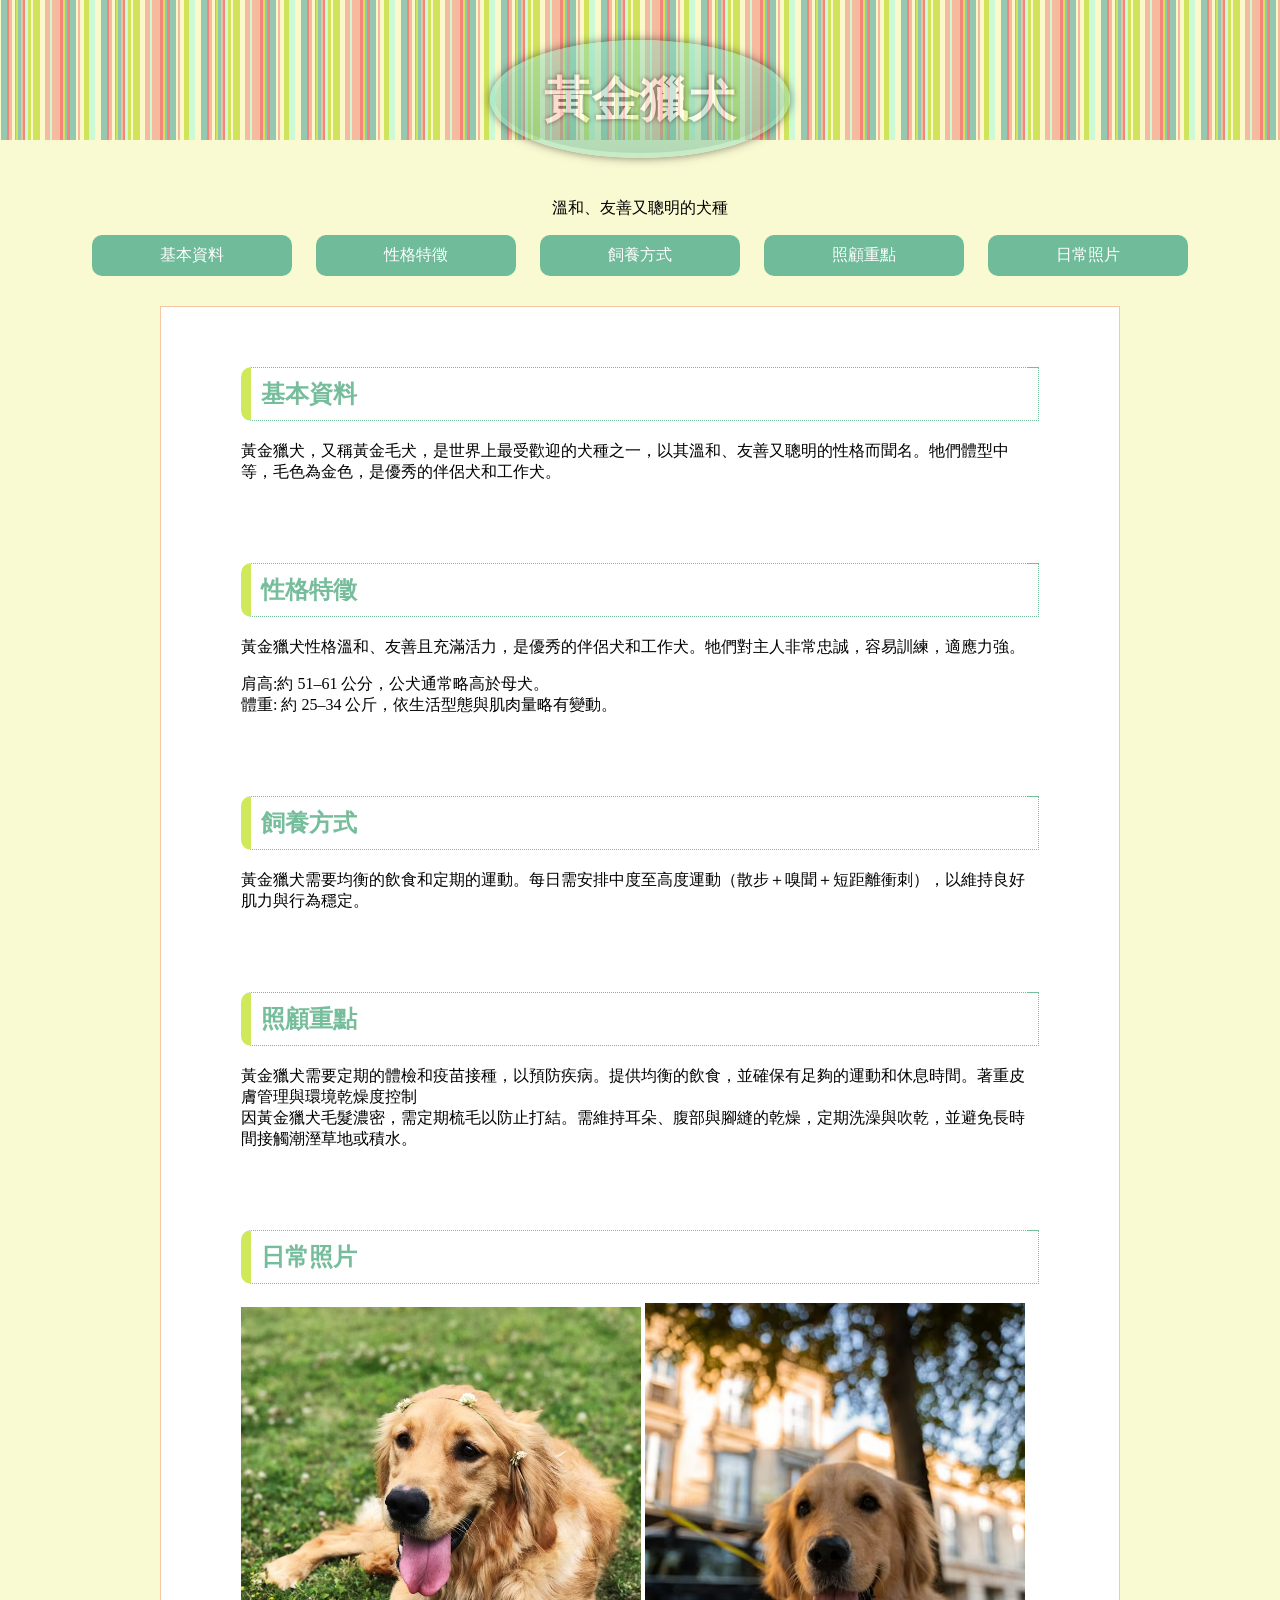
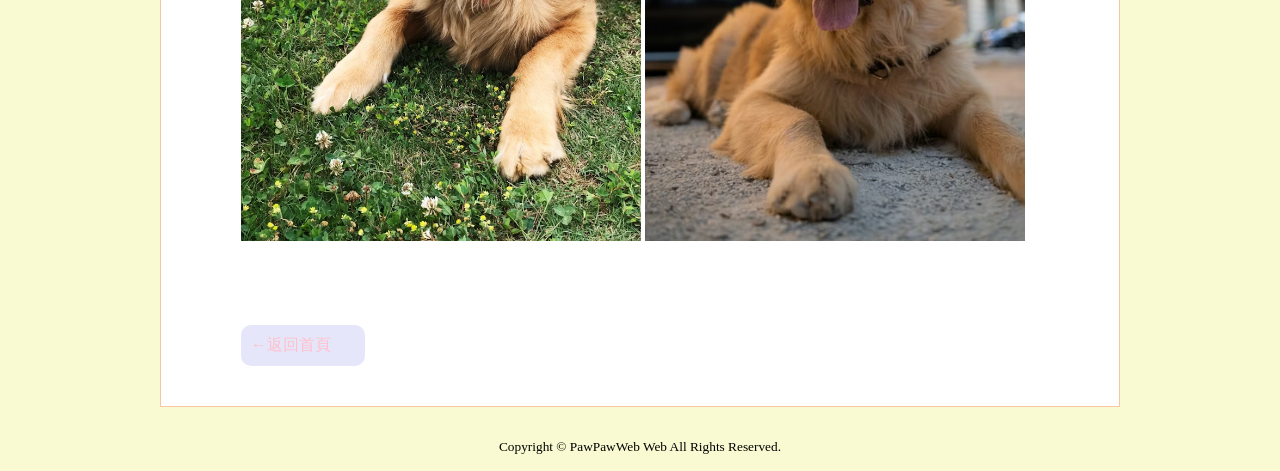
<file: goldenretrievers.html>
<!DOCTYPE html>
<html lang="en">

<head>
    <meta charset="UTF-8">
    <meta name="viewport" content="width=device-width, initial-scale=1.0">
    <title>PAW PAW Web| 黃金獵犬</title>
    <link rel="stylesheet" href="./style.css">
</head>

<body>

    <main>
        <header>
            <h1>黃金獵犬</h1>
            <p>溫和、友善又聰明的犬種</p>
        </header>

        <nav>
            <ul class="menu">
                <li><a href="#intro">基本資料</a></li>
                <li><a href="#dogs">性格特徵</a></li>
                <li><a href="#feed">飼養方式</a></li>
                <li><a href="#care">照顧重點</a></li>
                <li><a href="#photo">日常照片</a></li>
            </ul>

        </nav>
        <div class="content">
            <section id="intro">
                <h2>基本資料</h2>

                <p>黃金獵犬，又稱黃金毛犬，是世界上最受歡迎的犬種之一，以其溫和、友善又聰明的性格而聞名。牠們體型中等，毛色為金色，是優秀的伴侶犬和工作犬。</p>
            </section>
            <section id="dogs">
                <h2>性格特徵</h2>
                <p>黃金獵犬性格溫和、友善且充滿活力，是優秀的伴侶犬和工作犬。牠們對主人非常忠誠，容易訓練，適應力強。</p>
                <p>
                    肩高:約 51–61 公分，公犬通常略高於母犬。<br>
                    體重: 約 25–34 公斤，依生活型態與肌肉量略有變動。
                </p>

            </section>
            <section id="feed">
                <h2>飼養方式</h2>
                <p>黃金獵犬需要均衡的飲食和定期的運動。每日需安排中度至高度運動（散步＋嗅聞＋短距離衝刺），以維持良好肌力與行為穩定。</p>
            </section>
            <section id="care">
                <h2>照顧重點</h2>
                <p>黃金獵犬需要定期的體檢和疫苗接種，以預防疾病。提供均衡的飲食，並確保有足夠的運動和休息時間。著重皮膚管理與環境乾燥度控制<br>
                    因黃金獵犬毛髮濃密，需定期梳毛以防止打結。需維持耳朵、腹部與腳縫的乾燥，定期洗澡與吹乾，並避免長時間接觸潮溼草地或積水。</p>
            </section>
            <section id="photo">
                <h2>日常照片</h2>
                <img src="./images/gdog1.avif" alt="golden retriever 1" width="400px">
                <img src="./images/gdog2.avif" alt="golden retriever 2" width="380px">
            </section>
            <section class="content1">
                <a href="index.html">←返回首頁</a>
            </section>

        </div>

        <footer>
            <p> <small>Copyright © PawPawWeb Web All Rights Reserved.</small></p>
        </footer>


    </main>



</body>

</html>
</file>
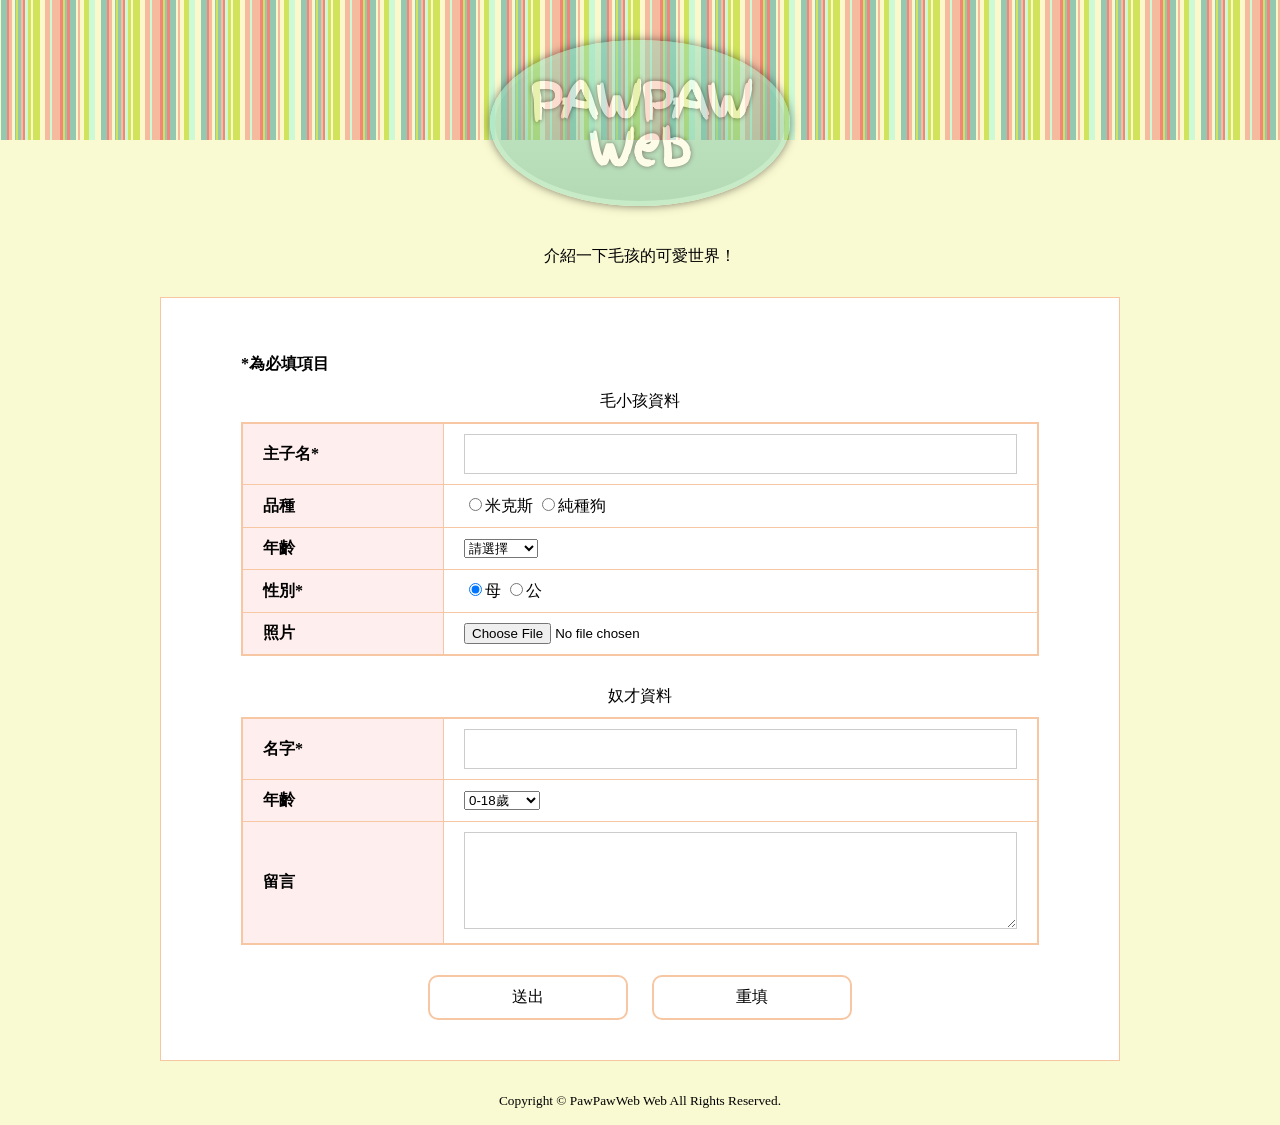
<file: table.html>
<!DOCTYPE html>
<html lang="ZH">
<head>
    <meta charset="UTF-8">
    <meta name="viewport" content="width=device-width, initial-scale=1.0">
    <title>PAWPAW Web testtt</title>
    <link rel="stylesheet" href="./style.css">
</head>

<body>
    <main>
       <header>
            <h1>PAWPAW Web</h1>
            <p>介紹一下毛孩的可愛世界！</p>
       </header>
    

       
   <div class="content">
    <form>
         <p><strong>*為必填項目</strong></p>
    
         <table >
            <caption>毛小孩資料</caption>
            
            <tr>
                <th>主子名*</th>
                <td><input type="text" name="petName" required></td>
            </tr>
            <tr>
                <th>品種</th>
                <td>
                    <label><input type="radio" name="breed" value="dog" required>米克斯</label>
                    <label><input type="radio" name="breed" value="cat" required>純種狗</td></label>
            </tr>
            <tr>
                <th>年齡</th>
                <td>
                    <select name="age">
                        <option value="">請選擇</option>
                        <option value="0-1">未滿一歲</option>
                        <option value="1-5">1-5歲</option>
                        <option value="6-10">6-10歲</option>
                        <option value="11-15">11-15歲</option>
                    </select>
                </td>
            </tr>
            <tr>
                <th>性別*</th>
                <td>
                    <label><input type="radio" name="gender" value="F" required checked>母</label>
                    <label><input type="radio" name="gender" value="M">公</label>
                </td>
            </tr>
            <tr>
                <th>照片</th>
                <td>
                    <input type="file">
                </td>
            </tr>
         </table>

         <table >
            <caption>奴才資料</caption>
            <tr>
                <th>名字*</th>
                <td>
                    <input type="text" name="ownerName" required>
                </td>
            </tr>
            <tr>
                <th>年齡</th>
                <td>
                    <select name="age" >
                        <option value="0-18">0-18歲</option>
                        <option value="19-30">19-30歲</option>
                        <option value="31以上">31歲以上</option>
                    </select>
                </td>
            </tr>
            <tr>
                <th>留言</th>
                <td>
                    <textarea name="message" id="" cols="30" rows="5"></textarea>
                </td>
            </tr>
         </table>

         <div class="btns">
            <input type="submit" value="送出">
            <input type="reset" value="重填">
         </div>
    
    </form>
   </div>
    
    
   <footer>
     <p> <small>Copyright © PawPawWeb Web All Rights Reserved.</small></p>
    </footer>
    </main>
</body>
</html>
</file>
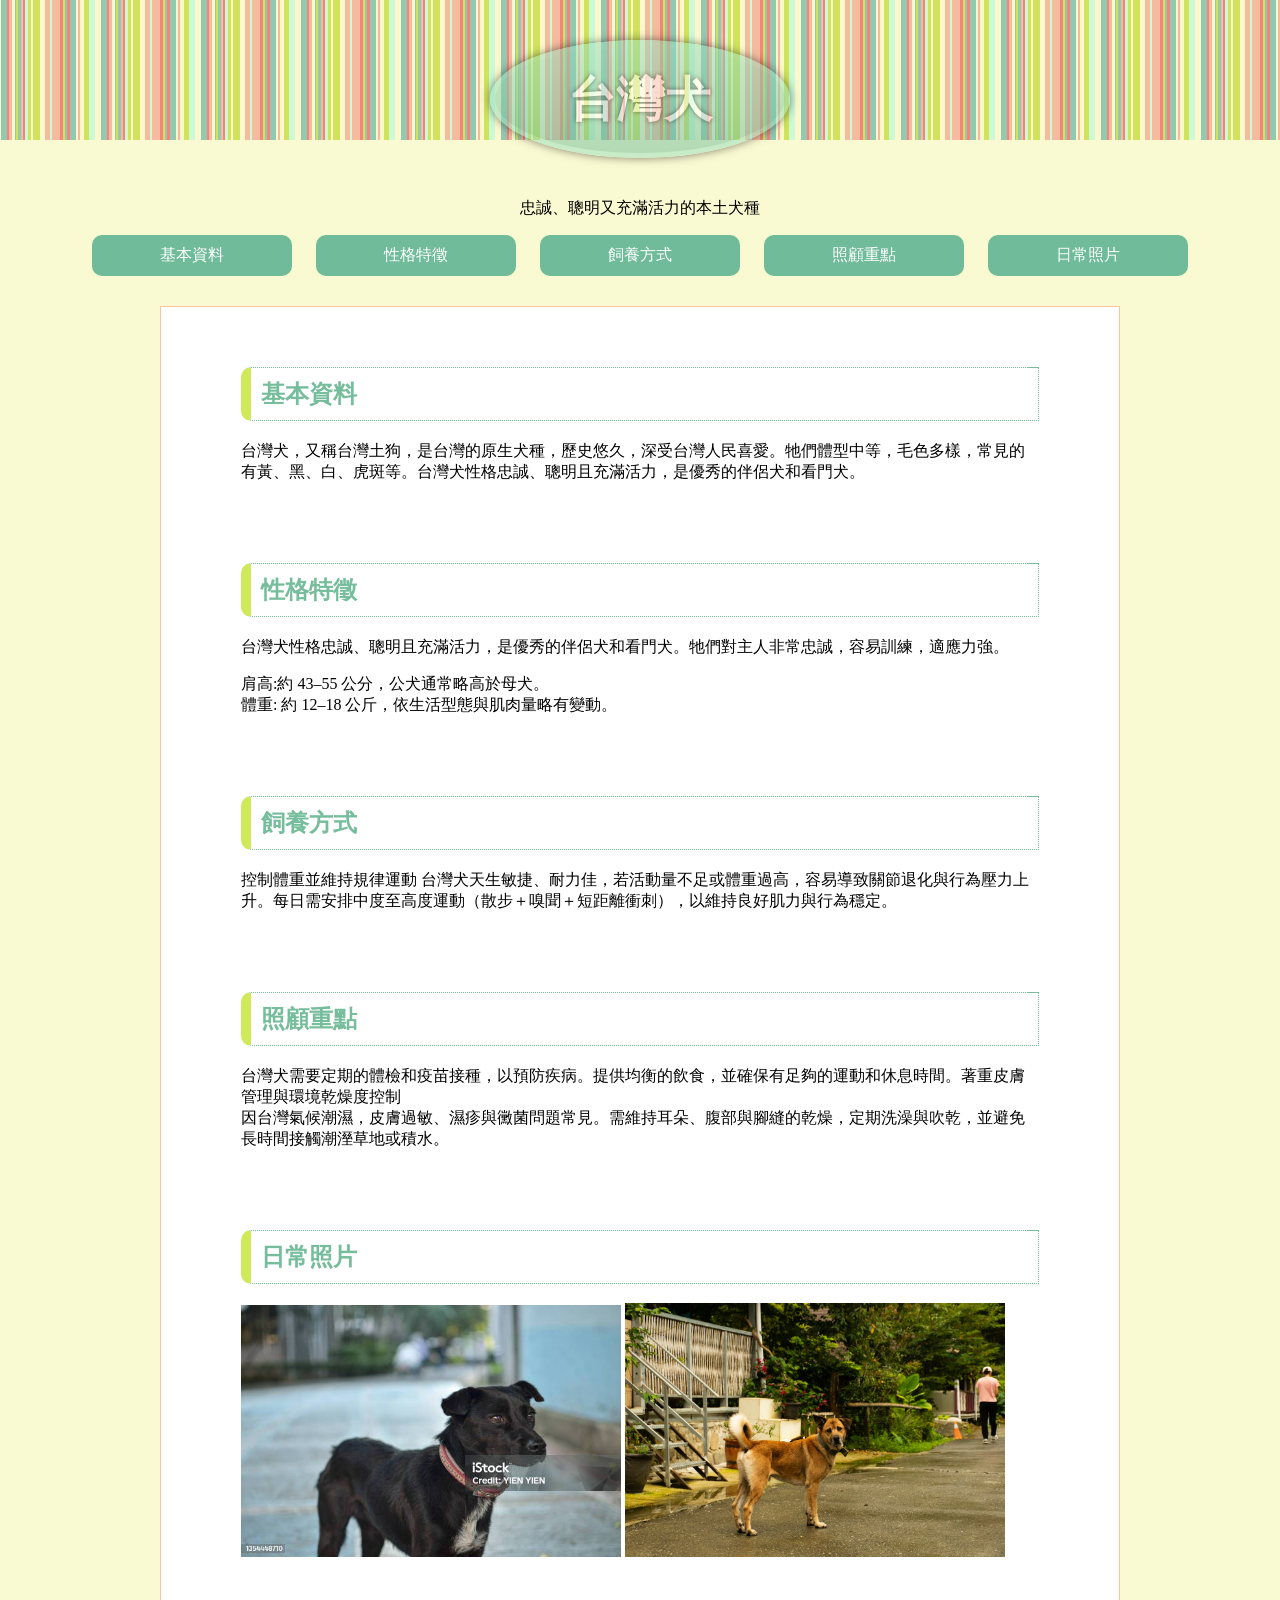
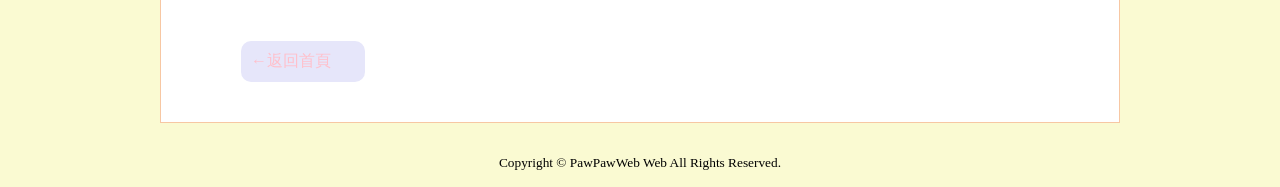
<file: taiwandogs.html>
<!DOCTYPE html>
<html lang="en">

<head>
    <meta charset="UTF-8">
    <meta name="viewport" content="width=device-width, initial-scale=1.0">
    <title>PAW PAW Web| 台灣犬介紹</title>
    <link rel="stylesheet" href="./style.css">
    
</head>

<body>

    <main>
        <header>
            <h1>台灣犬</h1>
            <p>忠誠、聰明又充滿活力的本土犬種</p>
        </header>

        <nav>
            <ul class="menu">
                <li><a href="#intro">基本資料</a></li>
                <li><a href="#dogs">性格特徵</a></li>
                <li><a href="#feed">飼養方式</a></li>
                <li><a href="#care">照顧重點</a></li>
                <li><a href="#photo">日常照片</a></li>
            </ul>

        </nav>
        <div class="content">
            <section id="intro">
                <h2>基本資料</h2>

                <p>台灣犬，又稱台灣土狗，是台灣的原生犬種，歷史悠久，深受台灣人民喜愛。牠們體型中等，毛色多樣，常見的有黃、黑、白、虎斑等。台灣犬性格忠誠、聰明且充滿活力，是優秀的伴侶犬和看門犬。</p>
            </section>
            <section id="dogs">
                <h2>性格特徵</h2>
                <p>台灣犬性格忠誠、聰明且充滿活力，是優秀的伴侶犬和看門犬。牠們對主人非常忠誠，容易訓練，適應力強。</p>
                <p>

                    肩高:約 43–55 公分，公犬通常略高於母犬。<br>
                    體重: 約 12–18 公斤，依生活型態與肌肉量略有變動。
                </p>

            </section>
            <section id="feed">
                <h2>飼養方式</h2>
                <p>控制體重並維持規律運動
                    台灣犬天生敏捷、耐力佳，若活動量不足或體重過高，容易導致關節退化與行為壓力上升。每日需安排中度至高度運動（散步＋嗅聞＋短距離衝刺），以維持良好肌力與行為穩定。</p>
            </section>
            <section id="care">
                <h2>照顧重點</h2>
                <p>台灣犬需要定期的體檢和疫苗接種，以預防疾病。提供均衡的飲食，並確保有足夠的運動和休息時間。著重皮膚管理與環境乾燥度控制<br>
                    因台灣氣候潮濕，皮膚過敏、濕疹與黴菌問題常見。需維持耳朵、腹部與腳縫的乾燥，定期洗澡與吹乾，並避免長時間接觸潮溼草地或積水。</p>
            </section>
            <section id="photo">
                <h2>日常照片</h2>
                <img src="./images/tdog1.jpg" alt="taiwan dog 1" width="380px">
                <img src="./images/tdog2.jpg" alt="taiwan dog 2" width="380px">
            </section>
            <section class="content1">
                <a href="index.html">←返回首頁</a>
            </section>

        </div>
        <footer>
            <p> <small>Copyright © PawPawWeb Web All Rights Reserved.</small></p>
        </footer>

    </main>


</body>

</html>
</file>
<file: style.css>
@charset "utf-8";

/* @import url('https://fonts.googleapis.com/css2?family=Arvo:ital,wght@0,400;0,700;1,400;1,700&display=swap'); */

/*視窗背景色設定*/
body{
    /* background-color: #fbf9cc;
    background-image: url('./images/bg.png');
    background-repeat: repeat-x; */

    /* background: 可以打在同一行 */
    background: lightgoldenrodyellow url(./images/bg.png) repeat-x;

    /* background-position: center center; */
    /* background-position: 200px 100px; */
    /* background-position: 50% 10%; */
    /* background-position: 0 100px; */
} 

/*連結顏色設定*/

a:link{
    color: pink;
    text-decoration: none;
}

a:visited{
    color: blueviolet;
}

a:hover{
    color: goldenrod;
}

a:active{
    color: blue;
}

/* a{
    color: red;
} */
/* a{} 直接改全部 */

/*頁首,導覽,頁尾的共通設定*/
header,nav,footer{
    text-align: center;
}


/*頁面標題設定*/
@font-face {
    font-family: FingerPaint;
    src: url(./FingerPaint-Regular.ttf);
}



h1{
    color: white;
    background-color: green;
    width: 300px;
    border: 5px solid #95dbbd;
    padding: 30px;
    box-sizing: border-box;
    margin: 40px auto;
    border-radius: 50%;
    /* 要橢圓要用百分比% ,用px來做圓角*/
    font-size: 3em;
    line-height: 1em;
    font-family: FingerPaint, serif;
    text-shadow: 0 0 5px black;
    /* 可以負數 */
    box-shadow: 0 0 10px black;
    background: linear-gradient(to bottom,#95dbbd,#6eba99);
    opacity: 0.5;
     /* 透明度 */
}

/*導覽樣式設定*/
.menu{
    margin-left: -2.5em;

}
.menu li{
    /* border: 1px solid red; */
    list-style-type: none;
    display: inline-block;
    width: 200px;
    margin: 0 10px;
    /* padding: 20px;
    border-radius: 10px;
    background-color: #6fbb9a; */
    /* 這作法只有文字有超連結 旁邊剩餘按鈕部分會沒有 */
}
.menu li a{
    color: white;
    text-decoration: none;
    background-color: #6fbb9a;
    padding: 10px;
    display: block;
    border-radius: 10px;
}
/*內容區塊邊框設定*/
.content{
    background-color: white;
    width: 960px;
    border: 1px solid #f7c7a3;
    margin: 30px auto;
    padding: 40px 80px;
    box-sizing: border-box;
}
.content1{
    background-color: lavender;
    width: 13%;
    padding: 10px;
    border-radius: 10px;
}


/*次標題設定*/
h2{
    color:#76bd9b ;
    border: 1px dotted #76bd9b;
    border-left: 10px solid #d0e95b;
    padding: 10px;
    border-radius: 10px 0 0 10px;
}

/*小標題設定*/
h3{
    color: #ff705b;
    background-color: #fbf9cc;
    padding: 10px;
    border-radius: 10px;
    box-shadow: 0 0 5px 5px #eeb3aa inset;

}


/*文繞圖設定*/
.imgl{
    float: left;
}
.imgr{
    float: right;
    /* margin-right:100px; */
    /* position: relative; */
}
.clear{
    clear: both;
}
.clearfix::after{
    content: "";
    display: block;
    clear: both;

}
/* 有設定float就要設定clear的區域，不然會跑版 */


/*「更多介紹」連結設定*/
.more{
    text-align: right;
}
.more::after{
    content:url(./images/ico_arrow.png);
    margin-left: 5px;
    vertical-align:middle ;
}

/*連結圖示設定*/
a[href^="mailto://"]::after{
    content: url(./images/ico_mail.png);
    margin-left: 5px;
    vertical-align: middle;
}

a[ href*="tcnr"]::after{
    content: url(./ico_blank.png);
    margin-left: 5px;
    vertical-align: middle;
}
/*圓形圖片設定*/
.imgRad{
    border-radius: 50%; 
    border:1px solid #000  
}
/*區塊間分隔*/
/* section + section{
    margin-top: 80px;
}

section section{
    margin-top: 0px;   
} */


/* div.content > section ~ section{
    margin-top: 80px;
} */


div.content > section + section{
    margin-top: 80px;
}

/*表格設定*/
table{
    width: 100%;
    border: 2px solid #f7c7a3;
    margin-bottom: 30px;
    border-collapse: collapse;
    /* border-spacing: 10px; */
}

table th, table td{
    border: 1px solid #f7c7a3;
    padding: 10px 20px;
}    

table th{
    background-color: #ffeeee;
    text-align: left;
    width: 10em;
}    

table caption{
    margin-bottom: 10px;
}
/*表單設定*/
table input[type="text"],
table input[type="email"],
table textarea{
    border: 1px solid #CCCCCC;
    padding: 10px;
    font-size: 1em;
    width: 100%;
    box-sizing: border-box;
}

table input[type="text"]:focus,
table input[type="email"]:focus,
table textarea:focus{
    background-color: lightgoldenrodyellow;
    border: 2px solid lightcoral;
    border-radius: 10px;
    outline:none;
}

/*按鈕設定*/
.btns{
    text-align: center;
}

.btns input{
    width: 200px;
    background-color: #ffffff;
    border:2px solid #f7c7a3 ;
    padding: 10px;
    border-radius: 10px;
    font-size: 1em;
    margin: 0 10px; 

}

.btns input:hover{
    background-color: #f6d9c9;
}



.dogText1{
    margin-left:450px;     
    line-height: 1.8;
    color: #444;
}

.dogText2{
          
    line-height: 1.8;
    color: #444;    
}

.ruText{
    margin-left:200px;       
    line-height: 1.8;  
    color: #444;  
}
</file>
